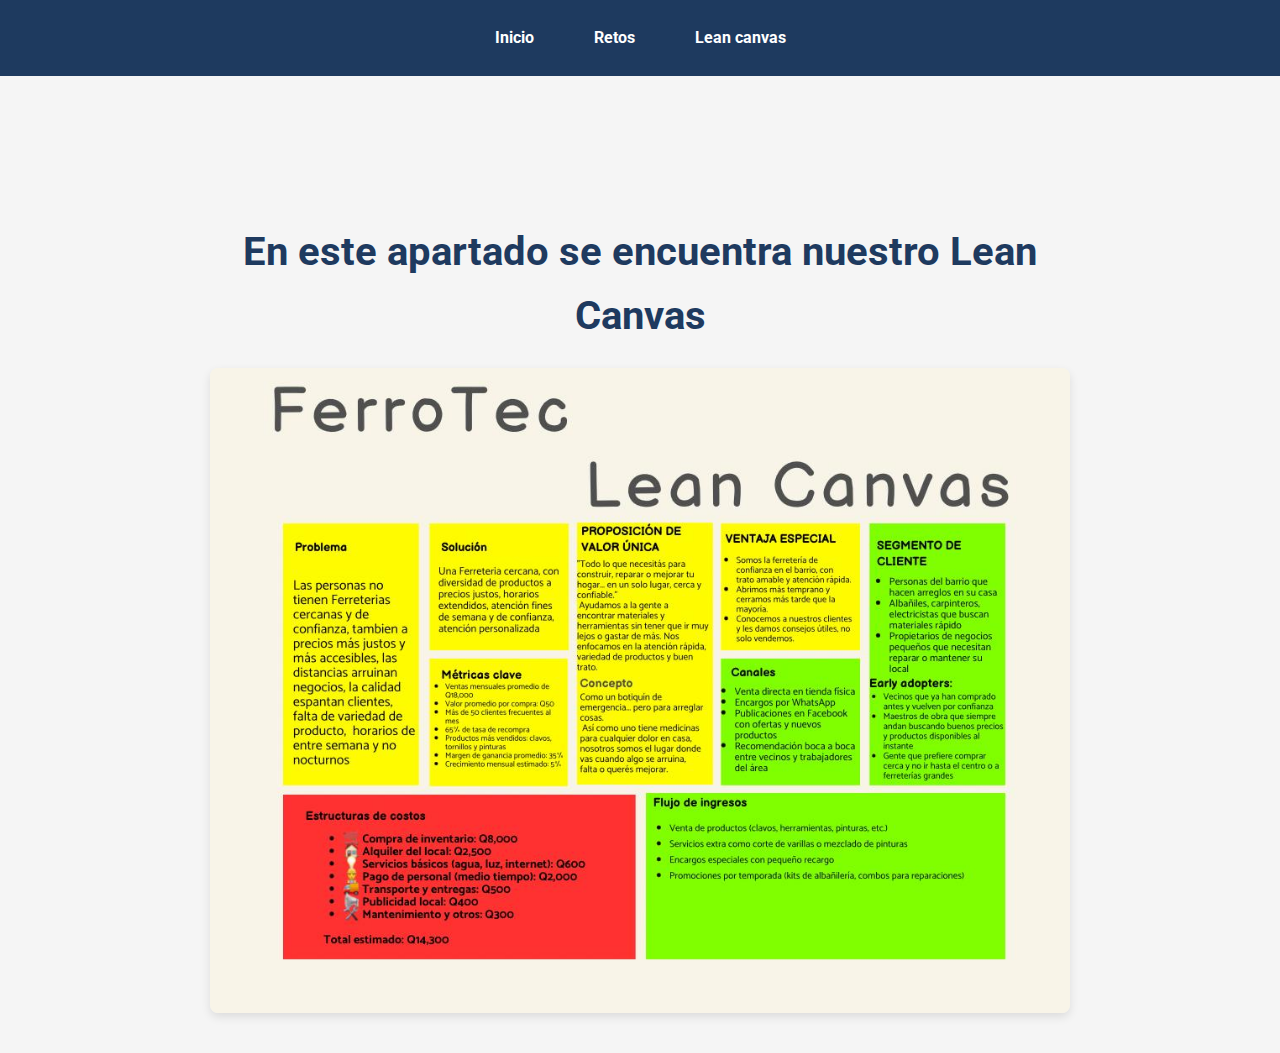
<file: Lean canva.html>
<!DOCTYPE html>
<html lang="es">
<head>
    <meta charset="UTF-8">
    <meta name="viewport" content="width=device-width, initial-scale=1.0">
    <title>BlogFerroTec</title>

    <!-- Fuente y hoja de estilos -->
    <link href="https://fonts.googleapis.com/css2?family=Roboto:wght@400;700&display=swap" rel="stylesheet">
    <link rel="stylesheet" href="css/0.css">
</head>
<body>
    <header>
        <nav>
            <ul class="nav">
                <li><a href="index.html">Inicio</a></li>
                <li>
                    <a href="#">Retos</a>
                    <ul>
                        <li><a href="p1.html">Retos 1-5</a></li>
                        <li><a href="p2.html">Retos 6-10</a></li>
                        <li><a href="p3.html">Retos 11-15</a></li>
                        <li><a href="p4.html">Retos 16-20</a></li>
                        <li><a href="p5.html">Retos 21-25</a></li>
                        <li><a href="p6.html">Retos 26-30</a></li>
                        <li><a href="p7.html">Retos 31-35</a></li>
                    </ul>
                </li>
                <li><a href="Lean canva.html">Lean canvas</a></li>
            </ul>
        </nav>
    </header>

    <main>
        <h1>En este apartado se encuentra nuestro Lean Canvas</h1>
        <img src="img/Leancanva.jfif" width="900" height="900" alt="Lean Canvas">
    </main>
</body>
</html>
</file>
<file: css/0.css>
/* Reset básico */
* {
    margin: 0;
    padding: 0;
    box-sizing: border-box;
}

html, body {
    font-family: 'Roboto', sans-serif;
    background-color: #f5f5f5;
    color: #333;
    line-height: 1.6;
    padding-top: 80px;
    text-align: center;
}

/* Encabezado y navegación */
header {
    background-color: #1e3a5f;
    padding: 15px 0;
    position: fixed;
    width: 100%;
    top: 0;
    z-index: 100;
}

.nav {
    list-style: none;
    display: flex;
    justify-content: center;
    gap: 30px;
}

.nav li {
    position: relative;
}

.nav > li > a {
    color: white;
    text-decoration: none;
    font-weight: bold;
    padding: 10px 15px;
    display: block;
    transition: background 0.3s;
}

.nav > li > a:hover {
    background-color: #29486b;
    border-radius: 5px;
}

/* Submenú */
.nav li ul {
    display: none;
    position: absolute;
    top: 40px;
    left: 0;
    background-color: #2e5d87;
    border-radius: 5px;
    min-width: 180px;
    z-index: 10;
}

.nav li:hover ul {
    display: block;
}

.nav li ul li a {
    padding: 10px;
    display: block;
    color: white;
    text-decoration: none;
}

.nav li ul li a:hover {
    background-color: #3b6fa0;
}

/* Contenido centrado */
main {
    max-width: 900px;
    margin: 0 auto;
    padding: 20px;
}

/* Títulos y párrafos */
h1 {
    font-size: 2.5em;
    color: #1e3a5f;
    margin: 40px 0 20px;
}

h2 {
    font-size: 1.6em;
    color: #2c3e50;
    margin: 30px 0 10px;
}

h3 {
    font-size: 1.2em;
    font-weight: normal;
    margin: 20px 0;
    padding: 0 15px;
}

p {
    margin: 20px 0;
    padding: 0 15px;
}

/* Imagen centrada */
img {
    display: block;
    margin: 20px auto;
    border-radius: 8px;
    box-shadow: 0 4px 10px rgba(0,0,0,0.1);
    max-width: 100%;
    height: auto;
}

/* Línea separadora */
hr {
    margin: 40px auto;
    border: none;
    border-top: 1px solid #ccc;
    width: 80%;
}

/* Responsivo */
@media (max-width: 768px) {
    .nav {
        flex-direction: column;
        align-items: center;
    }

    .nav li ul {
        position: static;
    }

    h1 {
        font-size: 2em;
    }

    h2 {
        font-size: 1.3em;
    }

    h3 {
        font-size: 1em;
    }
}
</file>
